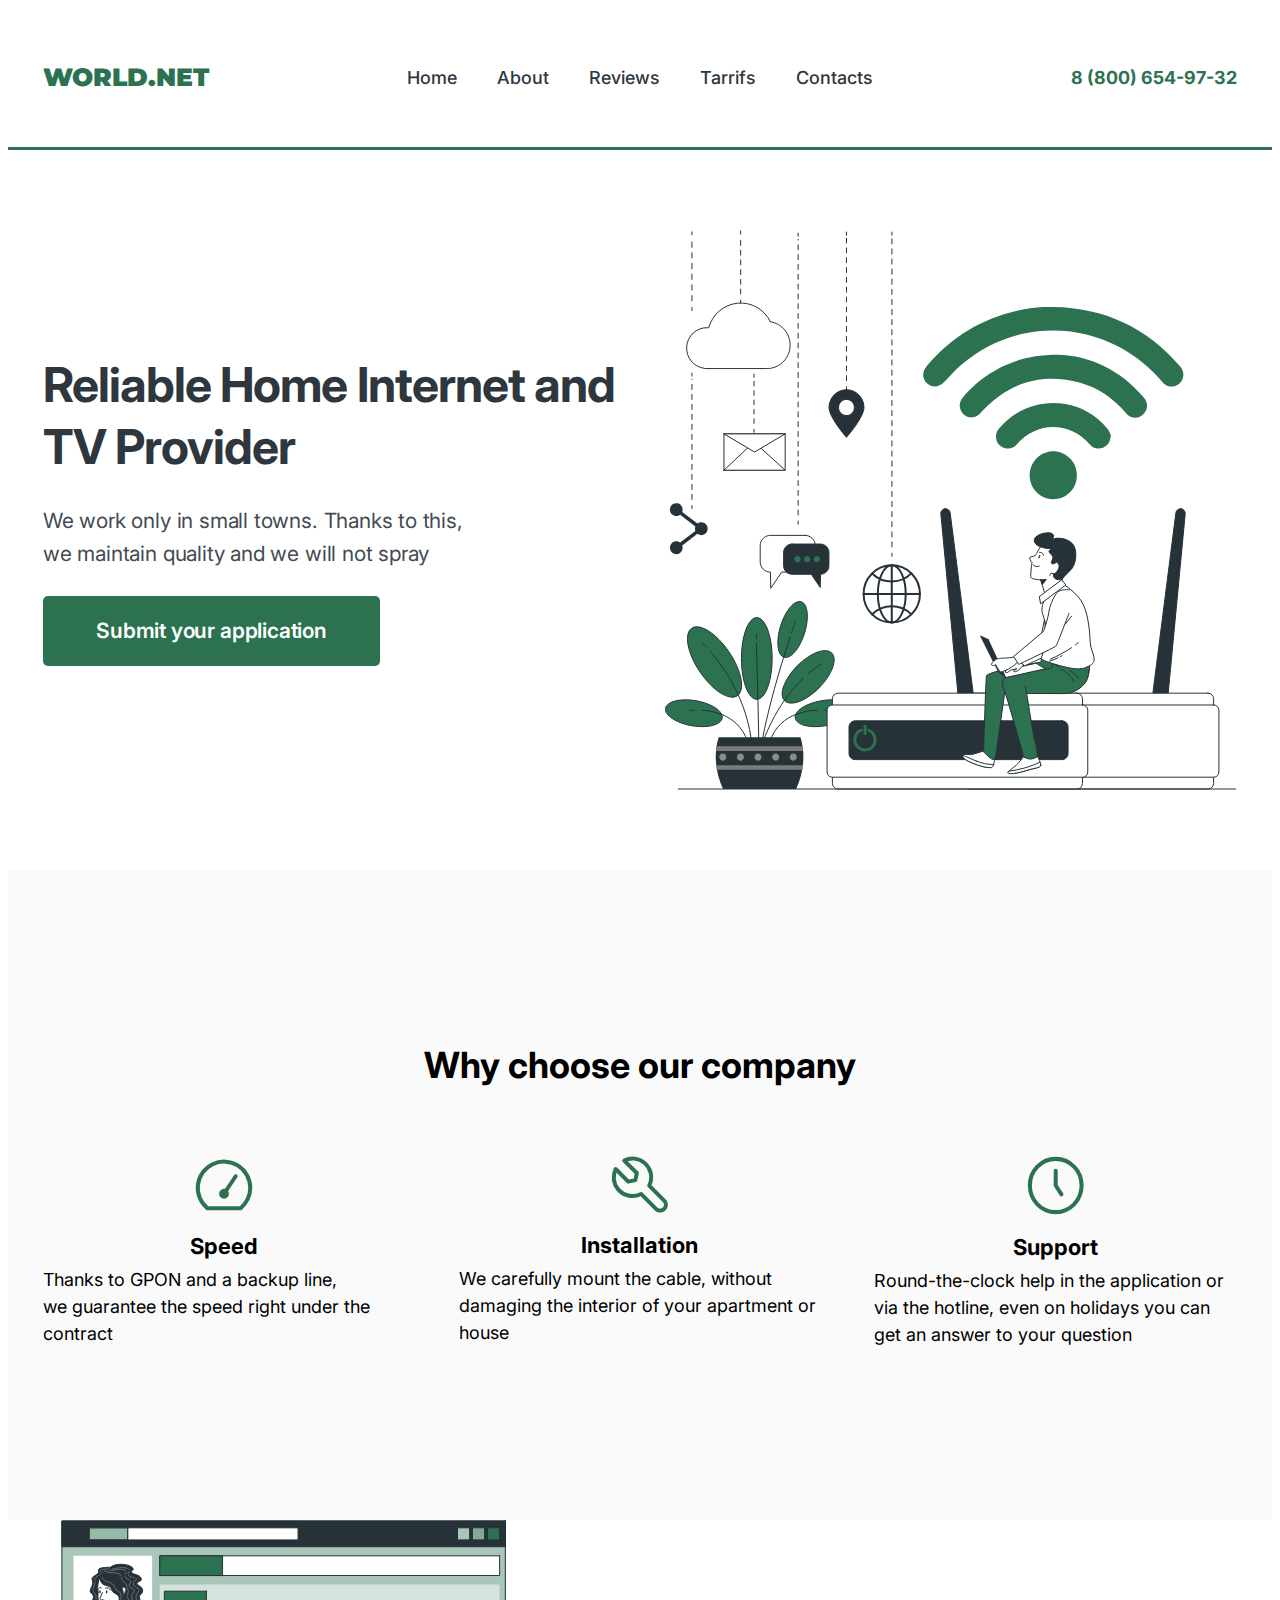
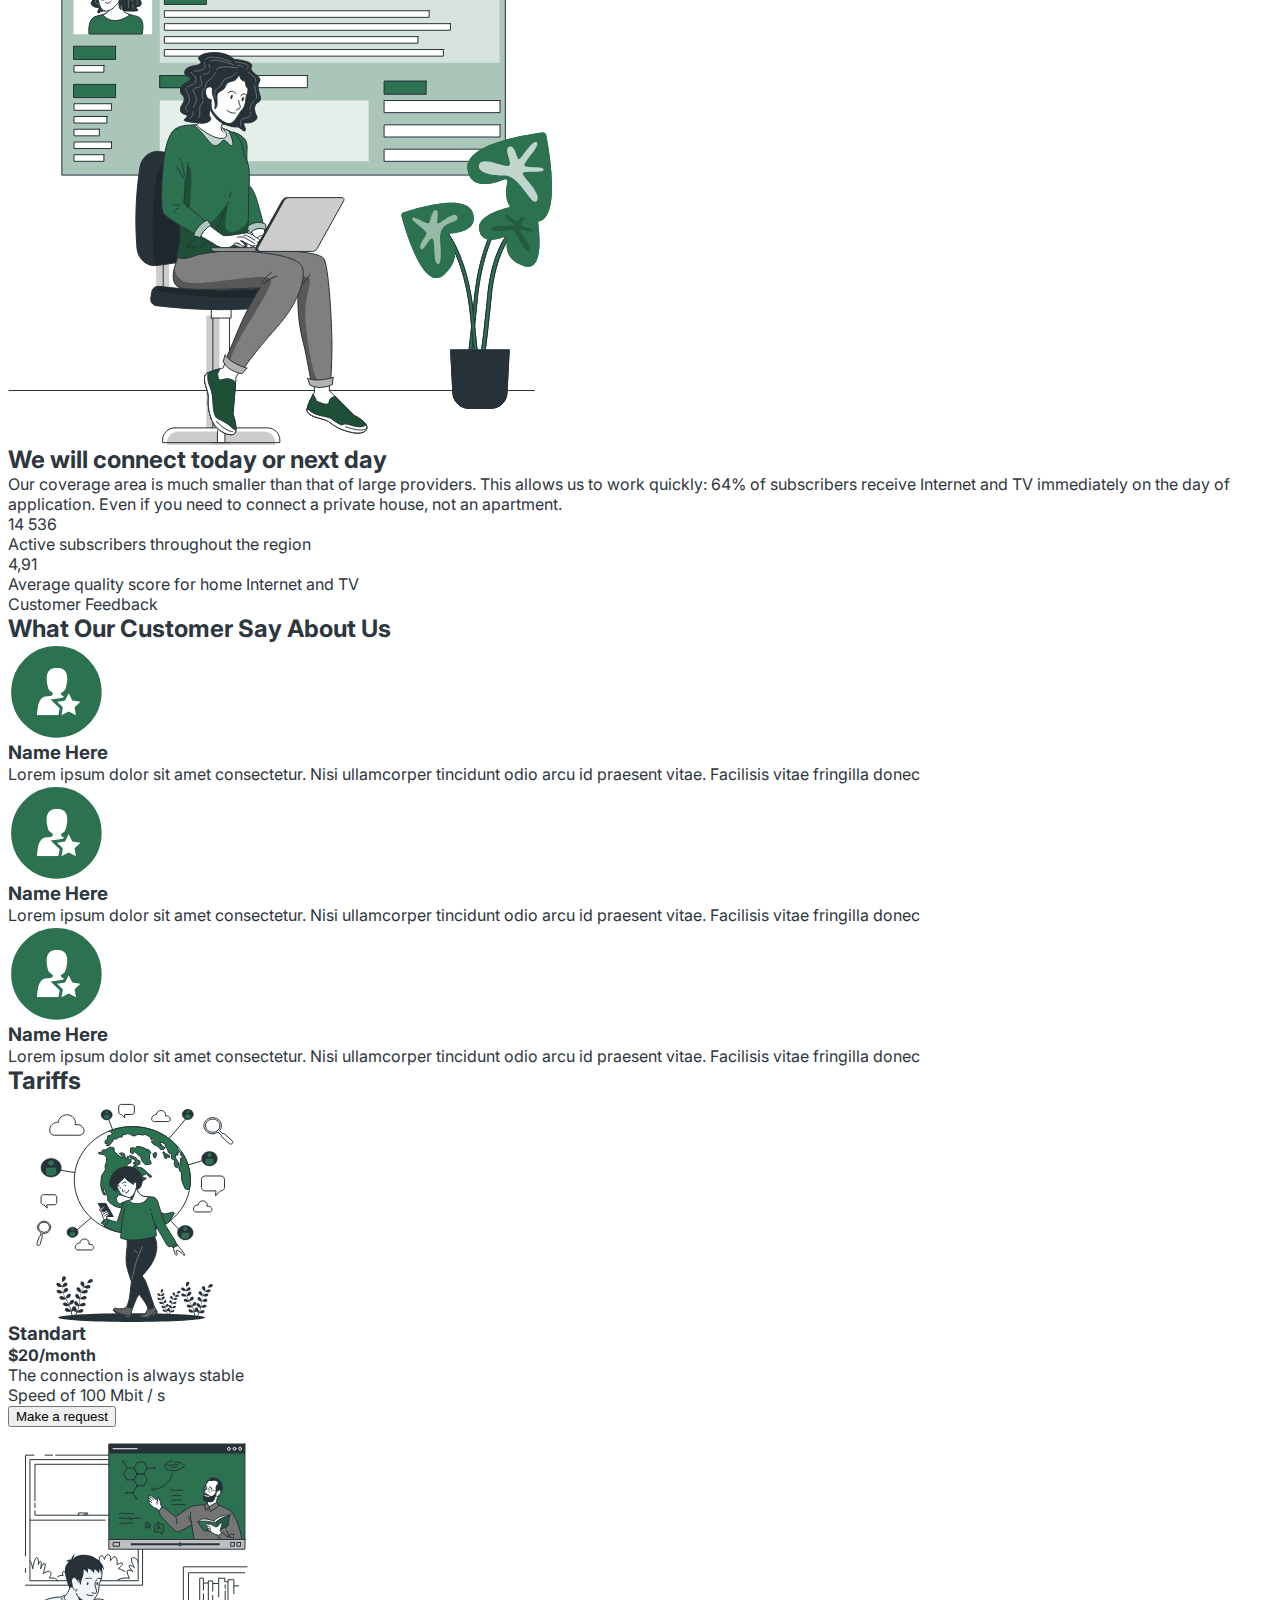
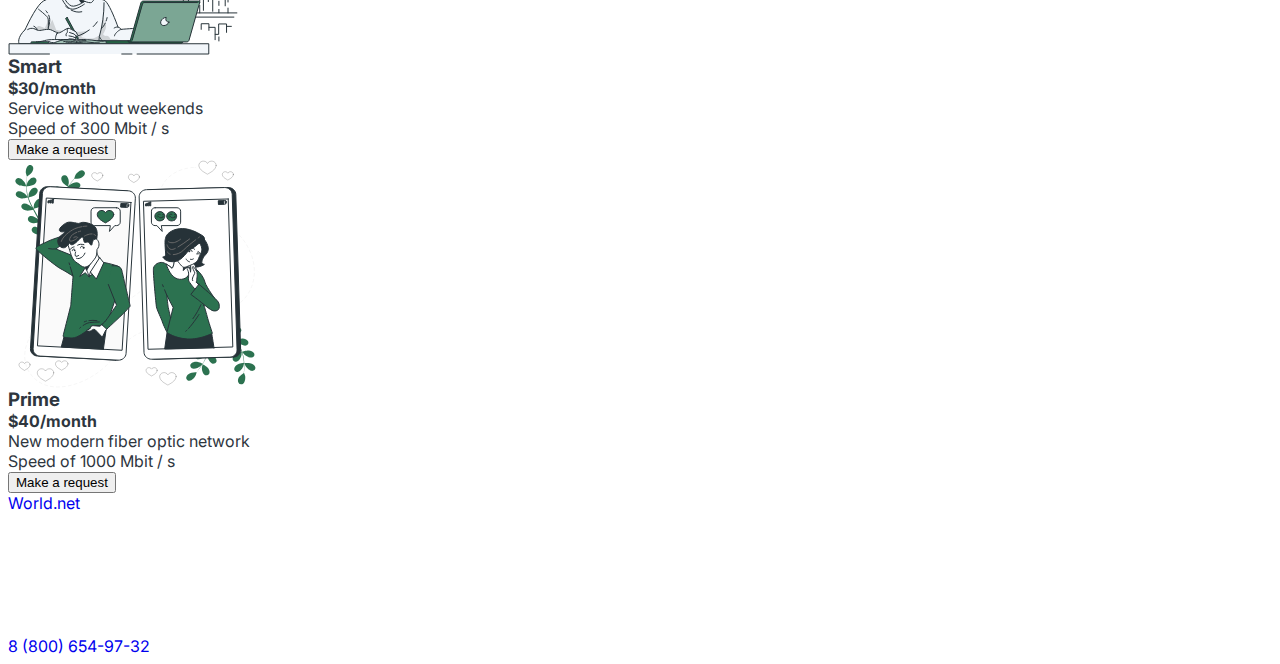
<file: index.html>
<!DOCTYPE html>
<html lang="en">
  <head>
    <meta charset="UTF-8" />
    <meta name="viewport" content="width=device-width, initial-scale=1.0" />
    <title>World.net</title>
    <link
      rel="stylesheet"
      href="https://cdnjs.cloudflare.com/ajax/libs/modern-normalize/2.0.0/modern-normalize.min.css"
      integrity="sha512-4xo8blKMVCiXpTaLzQSLSw3KFOVPWhm/TRtuPVc4WG6kUgjH6J03IBuG7JZPkcWMxJ5huwaBpOpnwYElP/m6wg=="
      crossorigin="anonymous"
      referrerpolicy="no-referrer"
    />
    <link rel="preconnect" href="https://fonts.googleapis.com" />
    <link rel="preconnect" href="https://fonts.gstatic.com" crossorigin />
    <link
      href="https://fonts.googleapis.com/css2?family=Inter:wght@400;500;600;700&family=Montserrat:wght@900&family=Poppins:wght@400;700&family=Reem+Kufi&display=swap"
      rel="stylesheet"
    />
    <link rel="stylesheet" href="./css/styles.css" />
  </head>

  <body>
    <header class="header">
      <div class="container header-container">
        <a class="header-logo" href="./index.html">World.net</a>
        <nav class="header-nav">
          <ul class="header-list">
            <li class="header-list-item">
              <a class="header-link" href="./index.html">Home</a>
            </li>
            <li class="header-list-item">
              <a class="header-link" href="#about">About</a>
            </li>
            <li class="header-list-item">
              <a class="header-link" href="#review">Reviews</a>
            </li>
            <li class="header-list-item">
              <a class="header-link" href="./offers.html">Tarrifs</a>
            </li>
            <li class="header-list-item">
              <a class="header-link" href="#contacts">Contacts</a>
            </li>
          </ul>
        </nav>
        <address class="header-address">
          <a class="header-address-link" href="tel:88006549732"
            >8 (800) 654-97-32</a
          >
        </address>
      </div>
    </header>

    <main>
      <section class="hero-section">
        <div class="container hero-container">
          <div class="hero-box">
            <h1 class="hero-title">Reliable Home Internet and TV Provider</h1>
            <p class="hero-text">
              We work only in small towns. Thanks to this, we maintain quality
              and we will not spray
            </p>
            <button class="hero-button" type="button" data-modal-open>
              Submit your application
            </button>
          </div>
          <img
            src="./img/hero-img.svg"
            alt="hero img"
            width="572"
            height="560"
          />
        </div>
      </section>

      <section class="benefits">
        <div class="container">
          <h2 class="benefits-title">Why choose our company</h2>
          <ul class="benefits-list">
            <li class="benefits-item">
              <img
                class="benefits-img"
                src="./img/speed.svg"
                alt="speed"
                width="70"
                height="70"
              />
              <h3 class="benefits-item-title">Speed</h3>
              <p class="benefits-item-text">
                Thanks to GPON and a backup line, we guarantee the speed right
                under the contract
              </p>
            </li>
            <li class="benefits-item">
              <img
                class="benefits-img"
                src="./img/installation.svg"
                alt="installation"
                width="70"
                height="70"
              />
              <h3 class="benefits-item-title">Installation</h3>
              <p class="benefits-item-text">
                We carefully mount the cable, without damaging the interior of
                your apartment or house
              </p>
            </li>
            <li class="benefits-item">
              <img
                class="benefits-img"
                src="./img/support.svg"
                alt="support"
                width="70"
                height="70"
              />
              <h3 class="benefits-item-title">Support</h3>
              <p class="benefits-item-text">
                Round-the-clock help in the application or via the hotline, even
                on holidays you can get an answer to your question
              </p>
            </li>
          </ul>
        </div>
      </section>
      <section id="about">
        <img
          src="./img/about-img.svg"
          alt="about img"
          width="544"
          height="525"
        />
        <h2>We will connect today or next day</h2>
        <p>
          Our coverage area is much smaller than that of large providers. This
          allows us to work quickly: 64% of subscribers receive Internet and TV
          immediately on the day of application. Even if you need to connect a
          private house, not an apartment.
        </p>
        <ul>
          <li>
            <p>14 536</p>
            <p>Active subscribers throughout the region</p>
          </li>
          <li>
            <p>4,91</p>
            <p>Average quality score for home Internet and TV</p>
          </li>
        </ul>
      </section>
      <section id="review">
        <p>Customer Feedback</p>
        <h2>What Our Customer Say About Us</h2>
        <ul>
          <li>
            <img src="./img/user.svg" alt="user" width="97" height="97" />
            <h3>Name Here</h3>
            <p>
              Lorem ipsum dolor sit amet consectetur. Nisi ullamcorper tincidunt
              odio arcu id praesent vitae. Facilisis vitae fringilla donec
            </p>
          </li>
          <li>
            <img src="./img/user.svg" alt="user" width="97" height="97" />
            <h3>Name Here</h3>
            <p>
              Lorem ipsum dolor sit amet consectetur. Nisi ullamcorper tincidunt
              odio arcu id praesent vitae. Facilisis vitae fringilla donec
            </p>
          </li>
          <li>
            <img src="./img/user.svg" alt="user" width="97" height="97" />
            <h3>Name Here</h3>
            <p>
              Lorem ipsum dolor sit amet consectetur. Nisi ullamcorper tincidunt
              odio arcu id praesent vitae. Facilisis vitae fringilla donec
            </p>
          </li>
        </ul>
      </section>

      <section>
        <h2>Tariffs</h2>
        <ul>
          <li>
            <img
              src="./img/tariff1.svg"
              alt="standart"
              width="248"
              height="228"
            />
            <h3>Standart</h3>
            <h4>$20/month</h4>
            <p>The connection is always stable</p>
            <p>Speed of 100 Mbit / s</p>
            <button type="button">Make a request</button>
          </li>
          <li>
            <img src="./img/tariff2.svg" alt="smart" width="248" height="228" />
            <h3>Smart</h3>
            <h4>$30/month</h4>
            <p>Service without weekends</p>
            <p>Speed of 300 Mbit / s</p>
            <button type="button">Make a request</button>
          </li>
          <li>
            <img src="./img/tariff3.svg" alt="prime" width="248" height="228" />
            <h3>Prime</h3>
            <h4>$40/month</h4>
            <p>New modern fiber optic network</p>
            <p>Speed of 1000 Mbit / s</p>
            <button type="button">Make a request</button>
          </li>
        </ul>
      </section>
    </main>

    <footer id="contacts">
      <a href="./index.html">World.net</a>
      <ul>
        <li>
          <a
            href=""
            target="_blank"
            rel="noreferrer noopener"
            aria-label="instagram-link"
          >
            <img src="./img/instagram.svg" alt="instagram-logo" />
          </a>
        </li>
        <li>
          <a
            href=""
            target="_blank"
            rel="noreferrer noopener"
            aria-label="facebook-link"
          >
            <img src="./img/facebook.svg" alt="facebook-logo" />
          </a>
        </li>
        <li>
          <a
            href=""
            target="_blank"
            rel="noreferrer noopener"
            aria-label="whatsapp-link"
          >
            <img src="./img/whatsapp.svg" alt="whatsapp-logo" />
          </a>
        </li>
      </ul>
      <address>
        <a href="tel:88006549732">8 (800) 654-97-32</a>
      </address>
    </footer>
    <div class="backdrop is-hidden" data-modal>
      <div class="modal">
        <button class="modal-close-btn" type="button" data-modal-close></button>
        <p class="modal-subtitle">Contact Us</p>
        <p class="modal-title">
          <span class="modal-title-part">Contact</span> Us & We Can Work
          Together
        </p>
        <p class="modal-text">
          Lorem ipsum dolor sit amet consectetur. Adipiscing nisl id at arcu
          enim id gravida pulvinar. Tristique consectetur mi curabitur congue
          enim dignissim
        </p>
        <form class="modal-form">
          <label class="modal-label" for="user-name"
            ><input
              type="text"
              name="user-name"
              class="modal-input"
              id="user-name"
              placeholder="Your Name"
              required
              aria-label="name"
          /></label>
          <label class="modal-label" for="email"
            ><input
              type="email"
              name="email"
              class="modal-input"
              id="email"
              placeholder="Your Email"
              required
              aria-label="email"
          /></label>
          <label for="message" class="modal-area">
            <textarea
              class="modal-message"
              name="message"
              id="message"
              placeholder="Your Message"
              aria-label="message"
            ></textarea>
          </label>
          <button class="modal-btn" type="submit">Submit Message</button>
        </form>
      </div>
    </div>
    <script src="./js/modal.js"></script>
  </body>
</html>
</file>
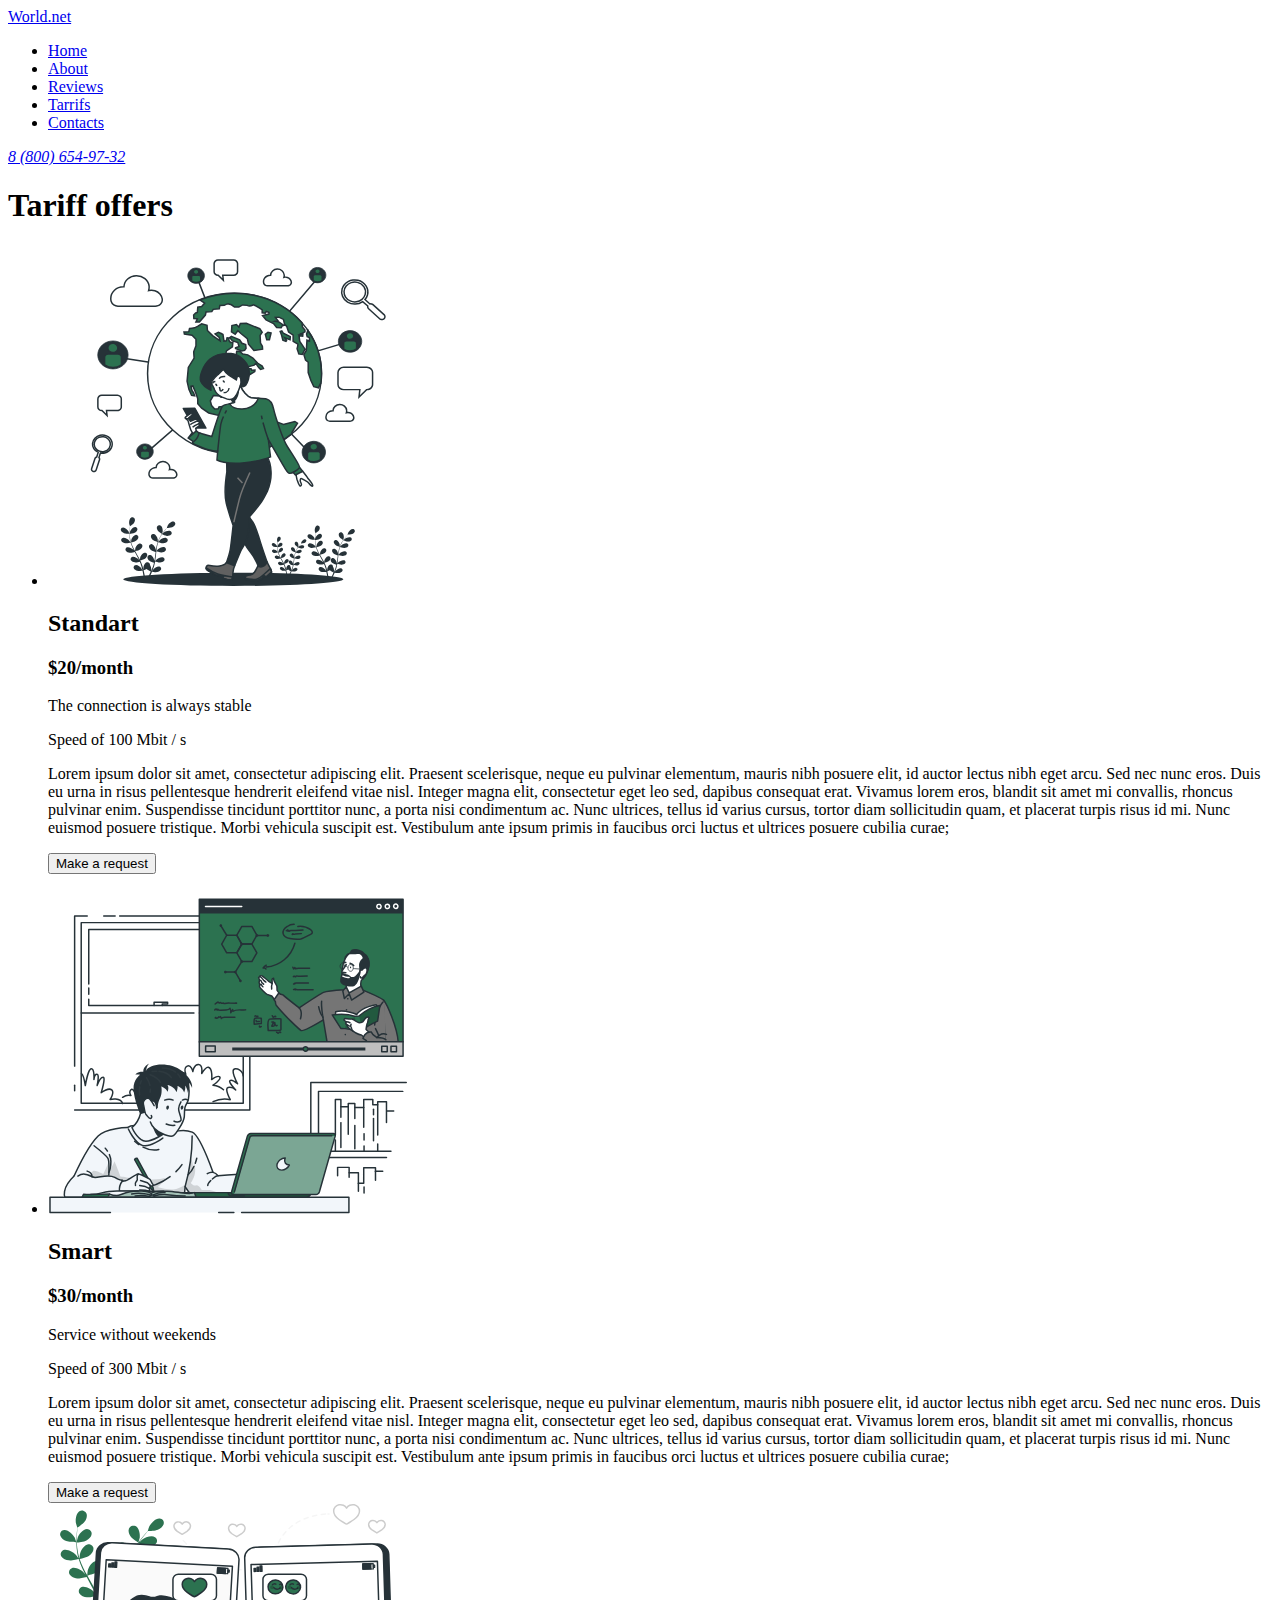
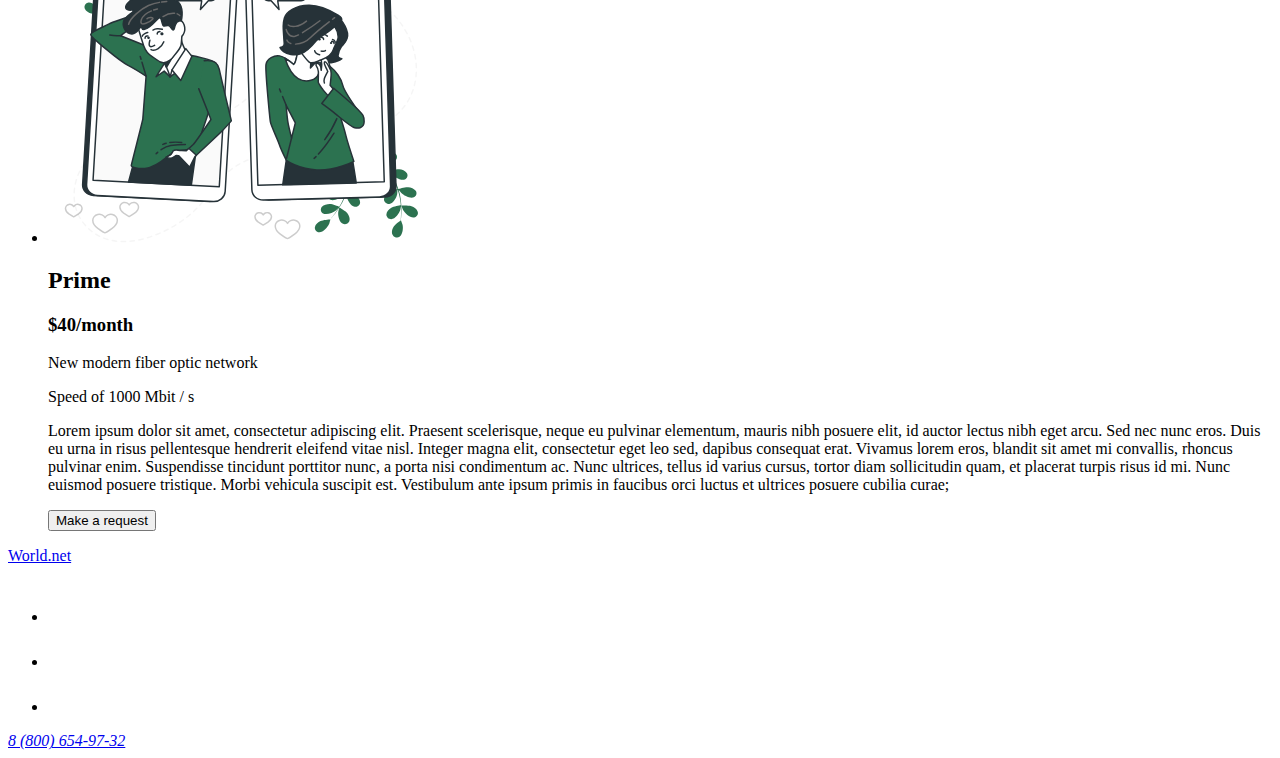
<file: offers.html>
<!DOCTYPE html>
<html lang="en">
    <head>
        <meta charset="UTF-8" />
        <meta name="viewport" content="width=device-width, initial-scale=1.0" />
        <title>Offers</title>
    </head>
    <body>
        <header>
            <a href="./index.html">World.net</a>
            <nav>
                <ul>
                    <li><a href="./index.html">Home</a></li>
                    <li><a href="#about">About</a></li>
                    <li><a href="#review">Reviews</a></li>
                    <li><a href="./offers.html">Tarrifs</a></li>
                    <li><a href="#contacts">Contacts</a></li>
                </ul>
            </nav>
            <address>
                <a href="tel:88006549732">8 (800) 654-97-32</a>
            </address>
        </header>

        <main>
            <section>
                <h1>Tariff offers</h1>
                <ul>
                    <li>
                        <img src="./img/tariff1.svg" alt="tariff name" width="372" height="340" />
                        <h2>Standart</h2>
                        <h3>$20/month</h3>
                        <p>The connection is always stable</p>
                        <p>Speed of 100 Mbit / s</p>
                        <p>
                            Lorem ipsum dolor sit amet, consectetur adipiscing elit. Praesent scelerisque, neque eu pulvinar elementum, mauris nibh posuere elit, id auctor lectus nibh eget arcu. Sed
                            nec nunc eros. Duis eu urna in risus pellentesque hendrerit eleifend vitae nisl. Integer magna elit, consectetur eget leo sed, dapibus consequat erat. Vivamus lorem eros,
                            blandit sit amet mi convallis, rhoncus pulvinar enim. Suspendisse tincidunt porttitor nunc, a porta nisi condimentum ac. Nunc ultrices, tellus id varius cursus, tortor diam
                            sollicitudin quam, et placerat turpis risus id mi. Nunc euismod posuere tristique. Morbi vehicula suscipit est. Vestibulum ante ipsum primis in faucibus orci luctus et
                            ultrices posuere cubilia curae;
                        </p>
                        <button type="button">Make a request</button>
                    </li>
                    <li>
                        <img src="./img/tariff2.svg" alt="smart" width="372" height="340" />
                        <h2>Smart</h2>
                        <h3>$30/month</h3>
                        <p>Service without weekends</p>
                        <p>Speed of 300 Mbit / s</p>
                        <p>
                            Lorem ipsum dolor sit amet, consectetur adipiscing elit. Praesent scelerisque, neque eu pulvinar elementum, mauris nibh posuere elit, id auctor lectus nibh eget arcu. Sed
                            nec nunc eros. Duis eu urna in risus pellentesque hendrerit eleifend vitae nisl. Integer magna elit, consectetur eget leo sed, dapibus consequat erat. Vivamus lorem eros,
                            blandit sit amet mi convallis, rhoncus pulvinar enim. Suspendisse tincidunt porttitor nunc, a porta nisi condimentum ac. Nunc ultrices, tellus id varius cursus, tortor diam
                            sollicitudin quam, et placerat turpis risus id mi. Nunc euismod posuere tristique. Morbi vehicula suscipit est. Vestibulum ante ipsum primis in faucibus orci luctus et
                            ultrices posuere cubilia curae;
                        </p>
                        <button type="button">Make a request</button>
                    </li>
                    <li>
                        <img src="./img/tariff3.svg" alt="prime" width="372" height="340" />
                        <h2>Prime</h2>
                        <h3>$40/month</h3>
                        <p>New modern fiber optic network</p>
                        <p>Speed of 1000 Mbit / s</p>
                        <p>
                            Lorem ipsum dolor sit amet, consectetur adipiscing elit. Praesent scelerisque, neque eu pulvinar elementum, mauris nibh posuere elit, id auctor lectus nibh eget arcu. Sed
                            nec nunc eros. Duis eu urna in risus pellentesque hendrerit eleifend vitae nisl. Integer magna elit, consectetur eget leo sed, dapibus consequat erat. Vivamus lorem eros,
                            blandit sit amet mi convallis, rhoncus pulvinar enim. Suspendisse tincidunt porttitor nunc, a porta nisi condimentum ac. Nunc ultrices, tellus id varius cursus, tortor diam
                            sollicitudin quam, et placerat turpis risus id mi. Nunc euismod posuere tristique. Morbi vehicula suscipit est. Vestibulum ante ipsum primis in faucibus orci luctus et
                            ultrices posuere cubilia curae;
                        </p>
                        <button type="button">Make a request</button>
                    </li>
                </ul>
            </section>
        </main>

        <footer id="contacts">
            <a href="./index.html">World.net</a>
            <ul>
                <li>
                    <a href="" target="_blank" rel="noreferrer noopener" aria-label="instagram-link">
                        <img src="./img/instagram.svg" alt="instagram-logo" />
                    </a>
                </li>
                <li>
                    <a href="" target="_blank" rel="noreferrer noopener" aria-label="facebook-link">
                        <img src="./img/facebook.svg" alt="facebook-logo" />
                    </a>
                </li>
                <li>
                    <a href="" target="_blank" rel="noreferrer noopener" aria-label="whatsapp-link">
                        <img src="./img/whatsapp.svg" alt="whatsapp-logo" />
                    </a>
                </li>
            </ul>
            <address>
                <a href="tel:88006549732">8 (800) 654-97-32</a>
            </address>
        </footer>
    </body>
</html>
</file>
<file: css/styles.css>
a {
  text-decoration: none;
}

ul,
ol {
  margin: 0;
  padding-left: 0;
  list-style: none;
}

h1,
h2,
h3,
h4,
h5,
h6,
p {
  margin: 0;
}

img {
  display: block;
  max-width: 100%;
  height: auto;
}

button {
  cursor: pointer;
}

address {
  font-style: normal;
}

body {
  font-family: "Inter", sans-serif;
  background-color: #fff;
  color: #2e363e;
}

.container {
  margin: 0 auto;
  max-width: 1194px;
  padding: 0 15px;
}

.header {
  border-bottom: 3px solid #2c7250;
}

.header-container {
  display: flex;
  align-items: center;
  justify-content: space-between;
}

.header-logo {
  color: #2c7250;
  font-family: "Montserrat", sans-serif;
  font-size: 25px;
  font-weight: 900;
  line-height: 1.5;
  text-transform: uppercase;
}

.header-nav {
}

.header-list {
  display: flex;
  gap: 40px;
}

/* .header-list-item:not(:last-child) {
    margin-right: 40px;
} */

.header-link {
  color: #2e363e;
  font-size: 18px;
  font-weight: 500;
  line-height: 1.5;
  padding: 56px 0;
  display: block;
}

.header-link:hover,
.header-link:focus {
  color: #2c7250;
}

.header-address {
}

.header-address-link {
  color: #2c7250;
  text-align: right;
  font-size: 18px;
  font-weight: 700;
  line-height: 1.52;
}

.hero-section {
  padding: 80px 0;
}

.hero-container {
  display: flex;
  align-items: center;
}

.hero-box {
}

.hero-title {
  font-size: 48px;
  line-height: 1.3;
  letter-spacing: -0.02em;
  margin-bottom: 25px;
}

.hero-text {
  color: #434b53;
  font-size: 21px;
  line-height: 1.6;
  letter-spacing: -0.009em;
  margin-bottom: 25px;
  max-width: 434px;
}

.hero-button {
  color: #fff;
  font-family: inherit;
  font-size: 21px;
  font-weight: 600;
  line-height: 1.43;
  letter-spacing: -0.009em;
  border-radius: 5px;
  background: #2c7250;
  min-width: 337px;
  height: 70px;
  border: none;
}

.benefits {
  background-color: #fafafa;
  padding: 172px 0;
}

.benefits-title {
  color: #000;
  text-align: center;
  font-size: 36px;
  line-height: 1.33;
  margin-bottom: 60px;
}
.benefits-list {
  display: flex;
  gap: 53px;
}
.benefits-item {
  width: calc((100% - 106px) / 3);
}

.benefits-img {
  margin-right: auto;
  margin-left: auto;
  margin-bottom: 11px;
}

.benefits-item-title {
  color: #000;
  text-align: center;
  font-size: 22px;
  line-height: 1.43;
  margin-bottom: 4px;
}
.benefits-item-text {
  color: #000;
  font-size: 18px;
  line-height: 1.5;
}

.backdrop {
  position: fixed;
  top: 0;
  left: 0;
  width: 100%;
  height: 100%;
  background-color: rgba(0, 0, 0, 0.56);
}

.backdrop.is-hidden {
  opacity: 0;
  visibility: hidden;
  pointer-events: none;
}

.no-scroll {
  overflow: hidden;
}

.modal {
  position: absolute;
  top: 50%;
  left: 50%;
  transform: translate(-50%, -50%);
  width: 650px;
  min-height: 854px;
  background-color: #FFF;
  padding: 76px 50px;
}

.modal-close-btn {
  position: absolute;
  width: 24px;
  height: 24px;
  border-radius: 50%;
  top: 24px;
  right: 24px;
  background-color: #2c7250;
  border: none;
}

.modal-subtitle {
  color: #000;
  font-family: Poppins;
  font-size: 16px;
    font-weight: 700;
    line-height: 1.55;
    letter-spacing: 0.03em;
    display: flex;
    align-items: center;
    gap: 12px;
    margin-bottom: 19px;
}
.modal-subtitle::before {
  content: "";
  width: 143px;
    height: 2px;
    display: block;
    background-color: #d8d8d8;
}
.modal-title-part {
  color: #000;
}
.modal-title {
  color: #006333;
    font-size: 48px;
    font-weight: 700;
    line-height: 1.26;
    letter-spacing: 0.03em;
    margin-bottom: 31px;
}

.modal-text {
  color: #006333;
    font-size: 16px;
    line-height: 1.55;
    letter-spacing: 0.03em;
    margin-bottom: 23px;
}

.modal-form {}

.modal-label {
  display: block;
  margin-bottom: 23px;
}

.modal-input {
  width: 100%;
  height: 60px;
  border-radius: 5px;
  border: 1px solid #CACACA;
  background-color: transparent;
  padding-left: 21px;
}

.modal-input::placeholder {
  color: #000;
    font-size: 16px;
    line-height: 1.55;
    letter-spacing: 0.03em;
}

.modal-area {}

.modal-message {}

.modal-btn {}
</file>
